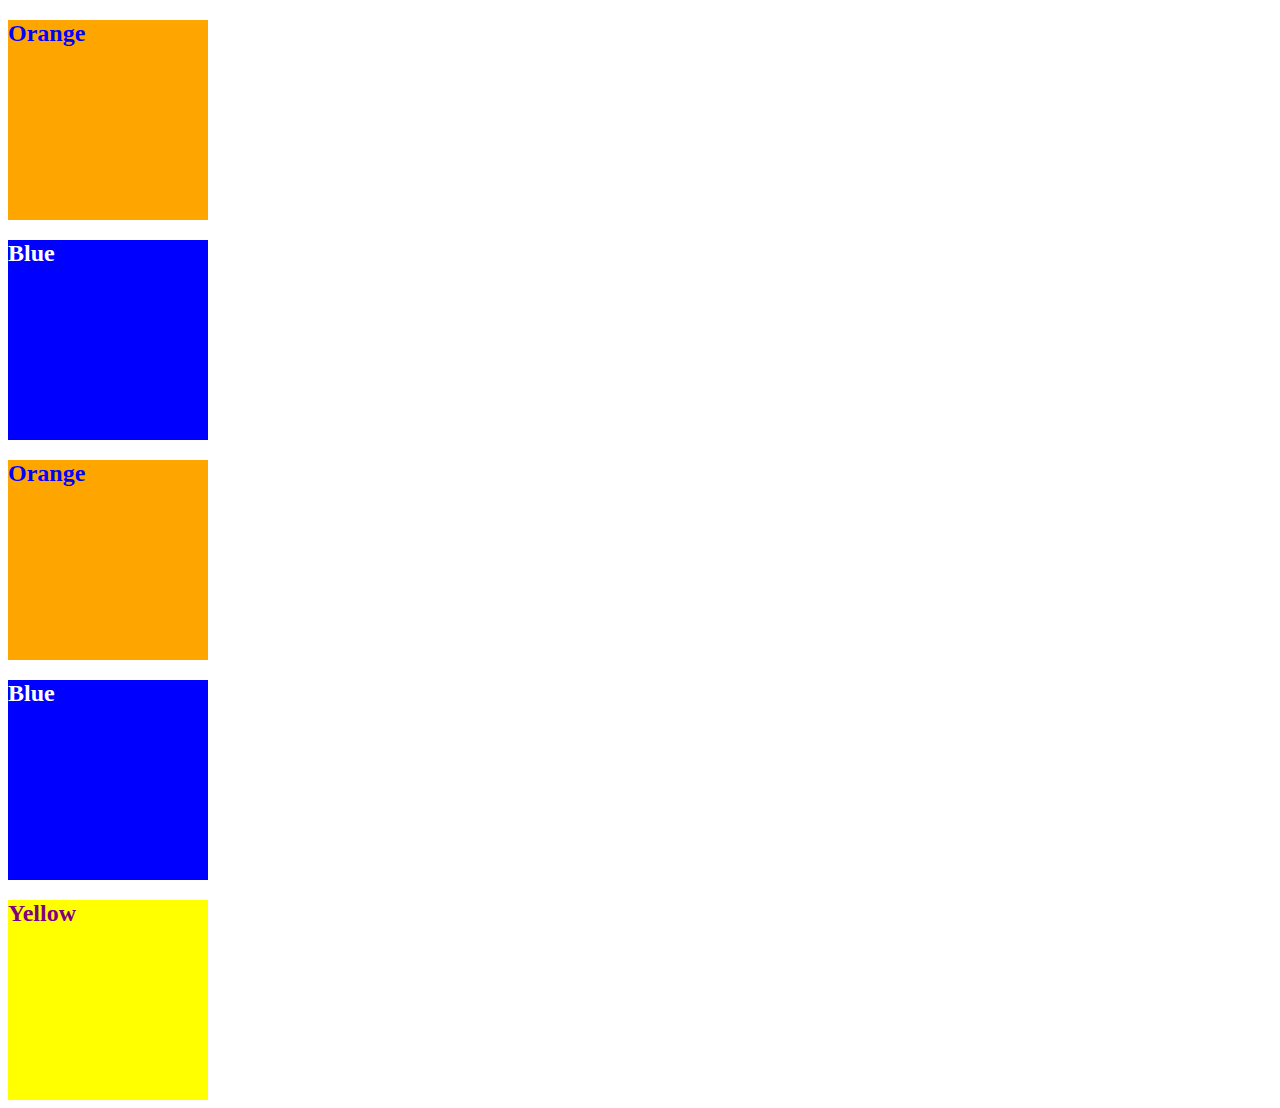
<file: 01-HTML-Git-CSS/Activities/09-Ins_CSS-color/index.html>
<!DOCTYPE html>
<html lang="en-US">
  <head>
    <meta charset="UTF-8">
    <meta name="viewport" content="width=device-width, initial-scale=1.0">
    <!-- The href attribute points to the relative path of the stylesheet-->
    <link rel="stylesheet" href="./assets/css/style.css">
    <title>Color</title>
  </head>

  <body>
    <!--Class attributes added for styling -->
    <section class="box box-orange">
      <h2>Orange</h2>
    </section>

    <section class="box box-blue">
      <h2>Blue</h2>
    </section>

    <section class="box box-orange">
      <h2>Orange</h2>
    </section>
   
    <section class="box box-blue">
      <h2>Blue</h2>
    </section>

    <!--id attribute added for styling-->
    <section class="box" id="box-yellow">
      <h2>Yellow</h2>
    </section>
  </body>

</html>
</file>
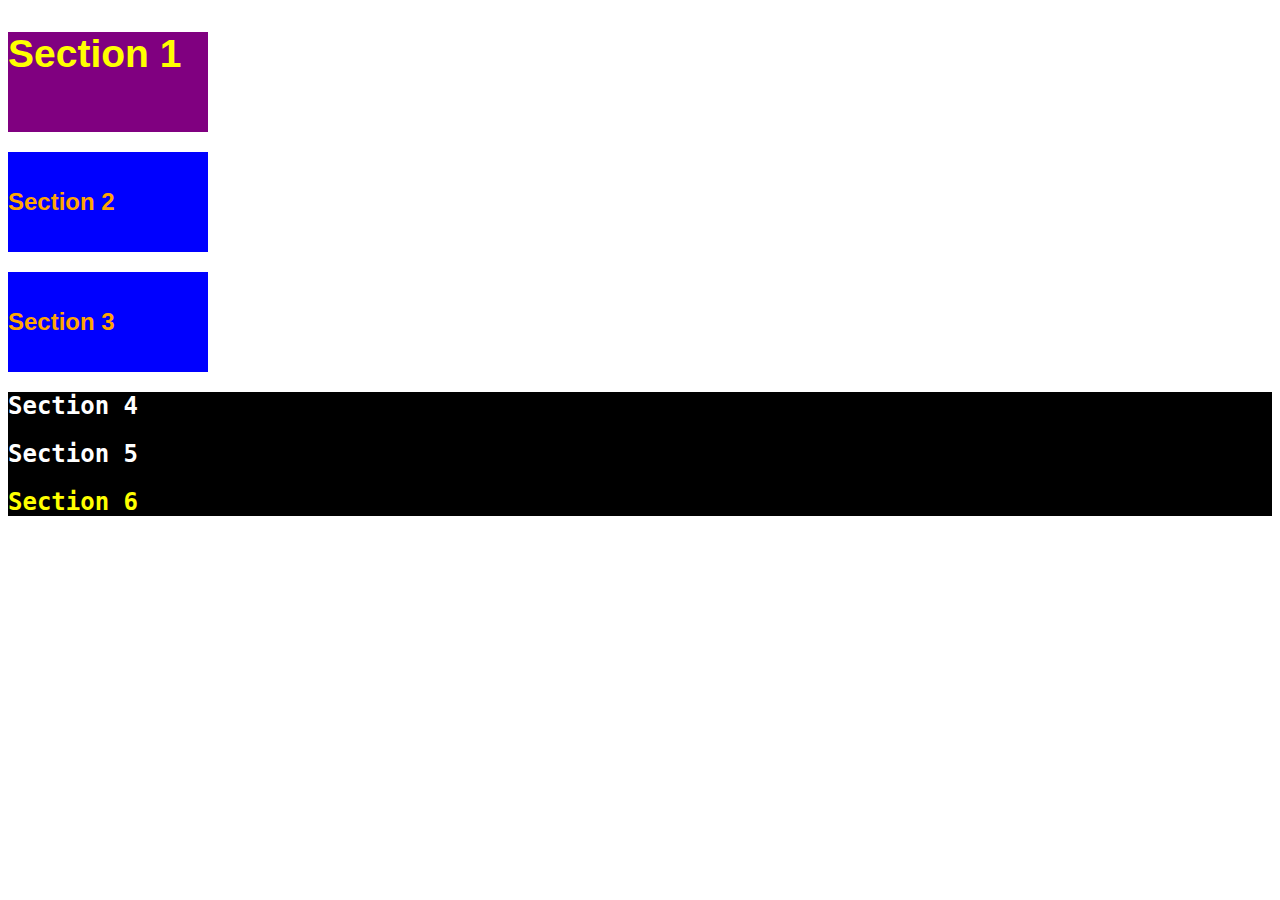
<file: 01-HTML-Git-CSS/Activities/11-Ins_CSS-units-font/index.html>
<!DOCTYPE html>
<html lang="en-us">

  <head>
    <meta charset="UTF-8">
    <title>Student Bio</title>
    <link rel="stylesheet" type="text/css" href="./assets/css/style.css">
  </head>

  <body>
    <section class="box" id="section-1">
      <h2>Section 1</h2>
    </section>

    <section class="box section-blue">
      <h2>Section 2</h2>
    </section>

    <section class="box section-blue">
      <h2>Section 3</h2>
    </section>

    <div class="container">
      <section>
        <h2>Section 4</h2>
      </section>
  
      <section>
        <h2>Section 5</h2>
      </section>
  
      <section id="section-6">
        <h2>Section 6</h2>
      </section>
    </div>
  </body>

</html>
</file>
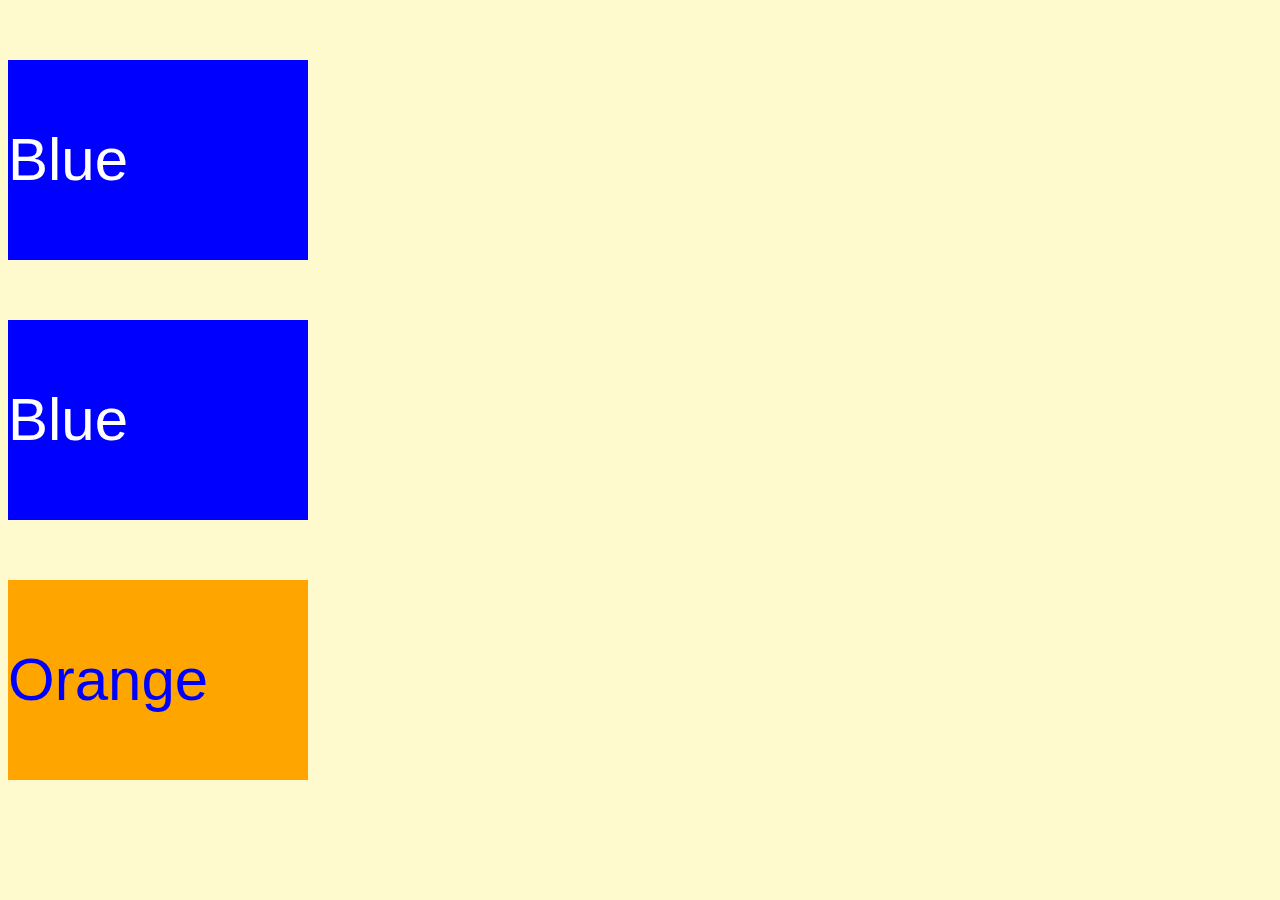
<file: 01-HTML-Git-CSS/Activities/13-Ins_CSS-selectors/index.html>
<!DOCTYPE html>
<html lang="en">
  <head>
    <meta charset="UTF-8">
    <meta name="viewport" content="width=device-width, initial-scale=1.0">
    <link rel="stylesheet" type="text/css" href="./assets/css/style.css">
    <title>Selectors</title>
  </head>

  <body>
    <section class="box-blue">
      <p>Blue</p>
    </section>

    <section class="box-blue">
      <p>Blue</p>
    </section>

    <section id="box-orange">
      <p>Orange</p>
    </section>
  </body>

</html>
</file>
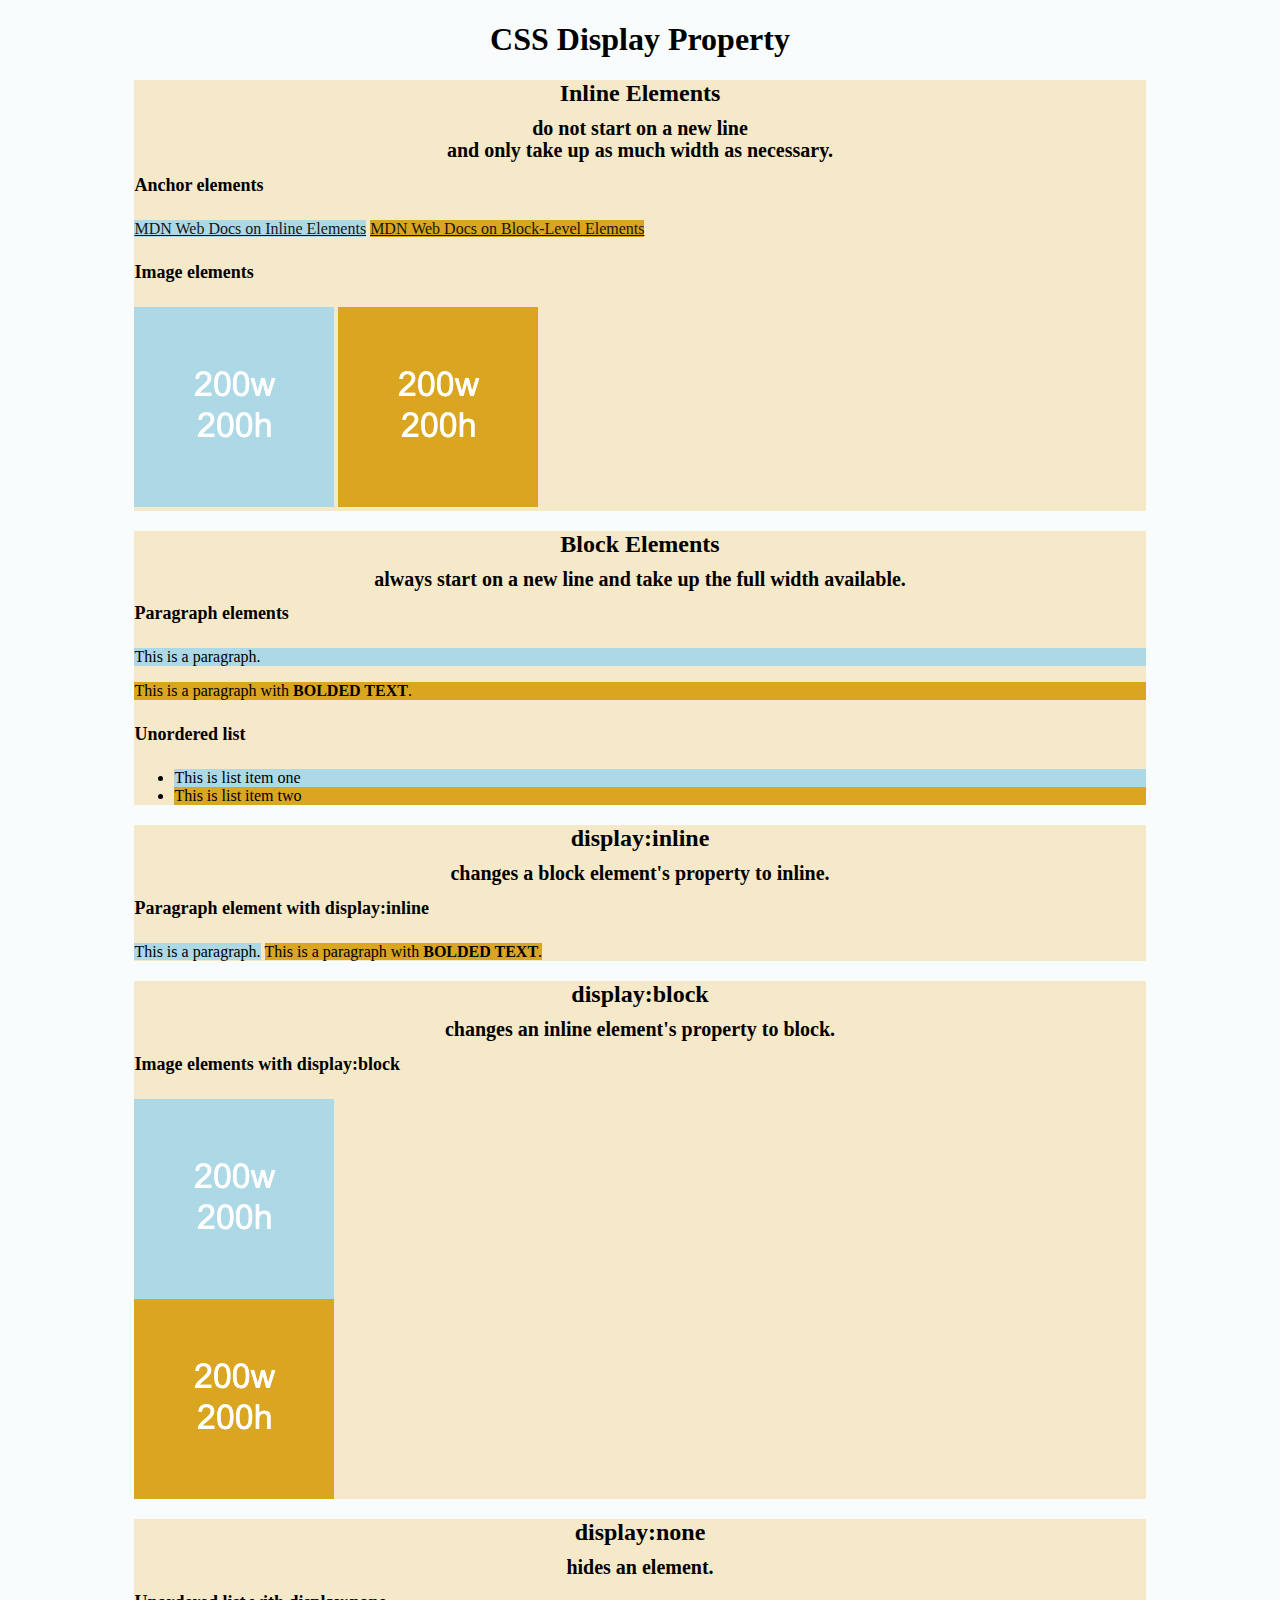
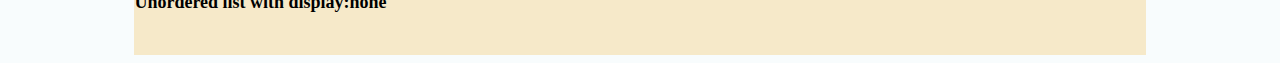
<file: 01-HTML-Git-CSS/Activities/15-Ins_HTML-display/index.html>
<!DOCTYPE html>
<html lang="en-US">

  <head>
    <meta charset="UTF-8">
    <title>HTML Display</title>
    <link rel="stylesheet" href="./assets/css/style.css">
  </head>

  <body>
    <header>
      <!-- Headers -->
      <h1>CSS Display Property</h1>
    </header>

    <section>
      <h2>Inline Elements</h2>
      <h3>do not start on a new line</h3>
      <h3>and only take up as much width as necessary.</h3>
      <!--Anchor elements <a> are inline elements-->
      <h4>Anchor elements</h4>
      <a class="first-element" href="https://developer.mozilla.org/en-US/docs/Web/HTML/Inline_elements">MDN Web Docs on Inline Elements</a>
      <a class="second-element" href="https://developer.mozilla.org/en-US/docs/Web/HTML/Block-level_elements">MDN Web Docs on Block-Level Elements</a>
      <!--Images <img> are inline elements-->
      <h4>Image elements</h4>
      <img class="first-element" src="./assets/images/image-1.png" alt="box with text reading 200w 200h"/>
      <img class="second-element" src="./assets/images/image-2.png" alt="box with text reading 200w 200h"/>
    </section>

    <section>
      <h2>Block Elements</h2>
      <h3>always start on a new line and take up the full width available.</h3>
      <!--Paragraph <p> elements are block elements-->
      <h4>Paragraph elements</h4>
      <p class="first-element">This is a paragraph.</p>
      <p class="second-element">This is a paragraph with <strong>BOLDED TEXT</strong>.</p>
       <!--Unordered lists are block elements-->
      <h4>Unordered list</h4>
      <ul>
        <li class="first-element" >This is list item one</li>
        <li class="second-element" >This is list item two</li>
      </ul>
    </section>

    <section>
      <h2>display:inline</h2>
      <h3>changes a block element's property to inline.</h3>
      <h4>Paragraph element with display:inline</h4>
      <p class="first-element display-inline">This is a paragraph.</p>
      <p class="second-element display-inline">This is a paragraph with <strong>BOLDED TEXT</strong>.</p>
    </section>

    <section>
      <h2>display:block</h2>
      <h3>changes an inline element's property to block.</h3>
      <h4>Image elements with display:block</h4>
      <img class="first-element display-block" src="./assets/images/image-1.png" alt="box with height and width text"/>
      <img class="second-element display-block" src="./assets/images/image-2.png" alt="box with height and width text"/>  
    </section>

    <section>
      <h2>display:none</h2>
      <h3>hides an element.</h3>
      <h4>Unordered list with display:none</h4>
      <ul class="display-none">
        <li>This is list item one</li>
        <li>This is list item two</li>
      </ul>
      <br>
    </section>

  </body>

</html>
</file>
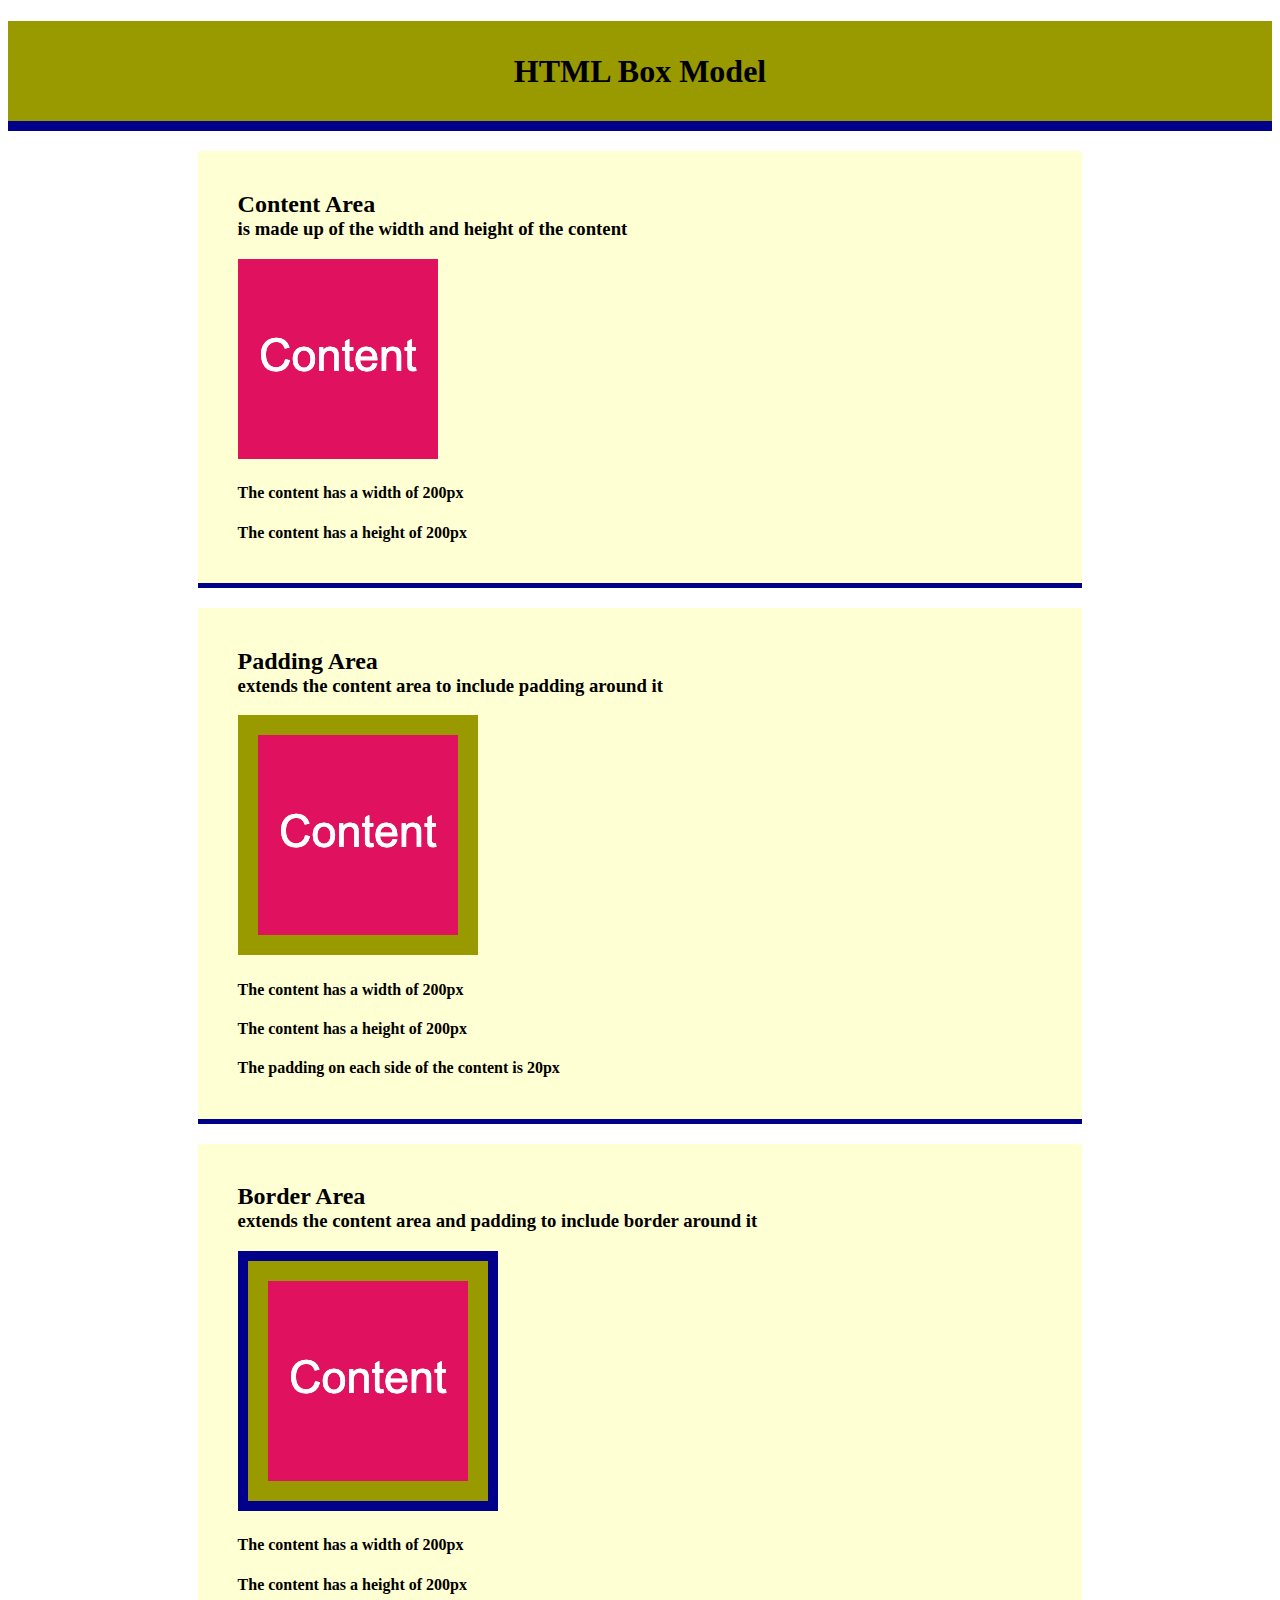
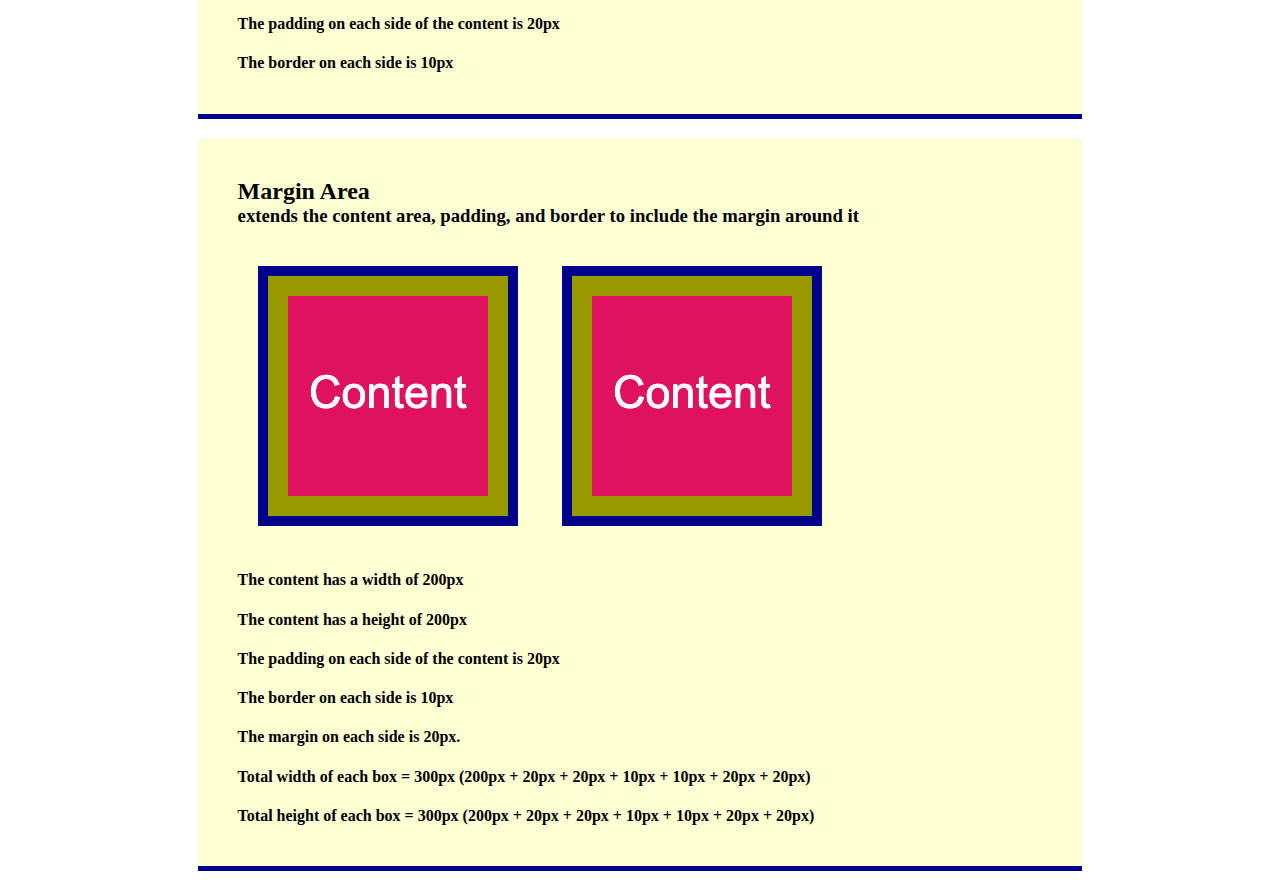
<file: 01-HTML-Git-CSS/Activities/17-Ins_CSS-box-model/index.html>
<!DOCTYPE html>
<html lang="en-US">

  <head>
    <meta charset="UTF-8">
    <title>CSS Box Model</title>
    <link rel="stylesheet" href="./assets/css/style.css">
  </head>

  <body>
    <header>
      <h1>HTML Box Model</h1>
    </header>
    
    <section>
      <div class="example-box">
        <h2>Content Area</h2>
        <h3>is made up of the width and height of the content</h3>
        <img src="./assets/images/image-1.png" alt="box with number 1"/>
        <h4>The content has a width of 200px</h4>
        <h4>The content has a height of 200px</h4>
      </div>
    </section>

    <section>
      <div class="example-box">
        <h2>Padding Area</h2>
        <h3>extends the content area to include padding around it</h3>
        <img class="image-padding" src="./assets/images/image-1.png" alt="box with number 1"/>
        <h4>The content has a width of 200px</h4>
        <h4>The content has a height of 200px</h4>
        <h4>The padding on each side of the content is 20px</h4>
      </div>
    </section>

    <section>
      <div class="example-box">
        <h2>Border Area</h2>
        <h3>extends the content area and padding to include border around it</h3>
        <img class="image-padding image-border" src="./assets/images/image-1.png" alt="box with number 1"/>
        <h4>The content has a width of 200px</h4>
        <h4>The content has a height of 200px</h4>
        <h4>The padding on each side of the content is 20px</h4>
        <h4>The border on each side is 10px</h4>
      </div>
    </section>

    <section>
      <div class="example-box">
        <h2>Margin Area</h2>
        <h3>extends the content area, padding, and border to include the margin around it</h3>
        <img class="image-padding image-border image-margin" src="./assets/images/image-1.png" alt="box with number 1"/>
        <img class="image-padding image-border image-margin" src="./assets/images/image-1.png" alt="box with number 1"/>
        <h4>The content has a width of 200px</h4>
        <h4>The content has a height of 200px</h4>
        <h4>The padding on each side of the content is 20px</h4>
        <h4>The border on each side is 10px</h4>
        <h4>The margin on each side is 20px.</h4>
        <h4>Total width of each box = 300px (200px + 20px + 20px + 10px + 10px + 20px + 20px)</h4>
        <h4>Total height of each box = 300px (200px + 20px + 20px + 10px + 10px + 20px + 20px)</h4>
      </div>
    </section>
      
  </body>

</html>
</file>
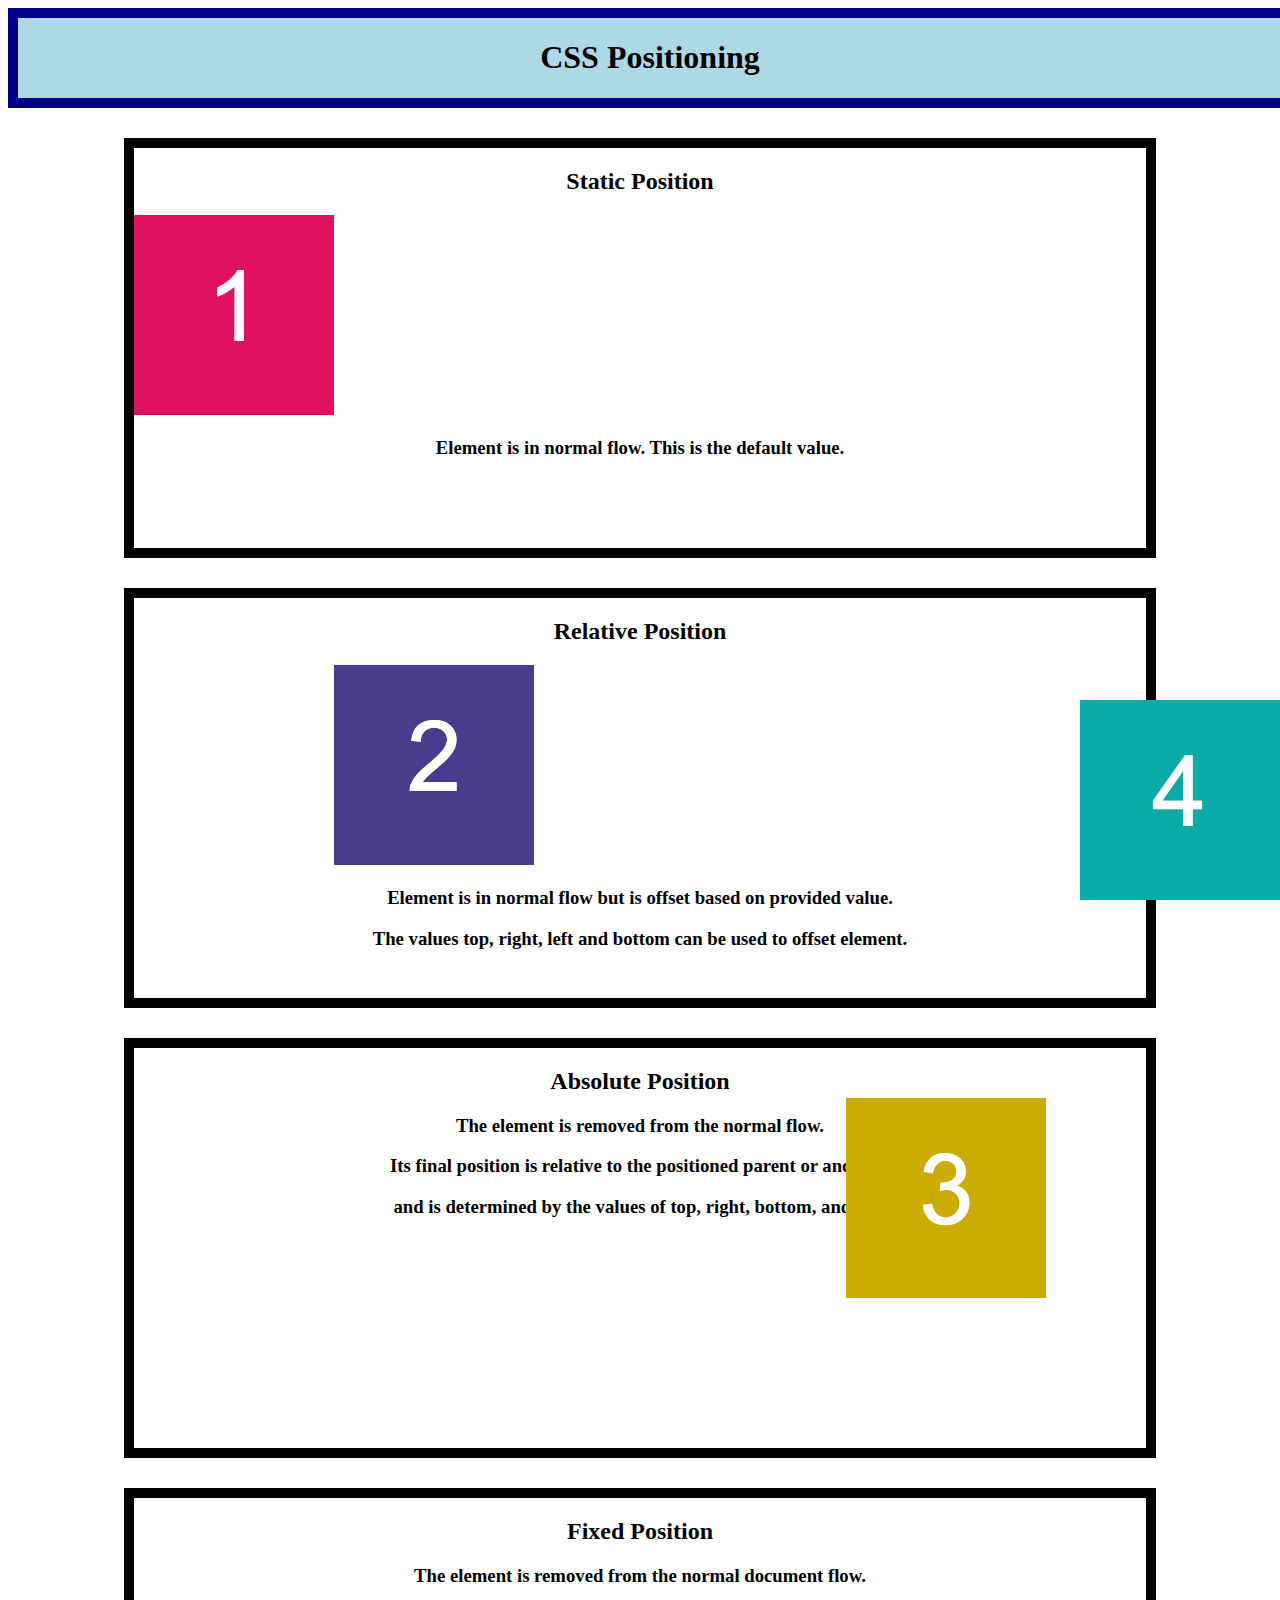
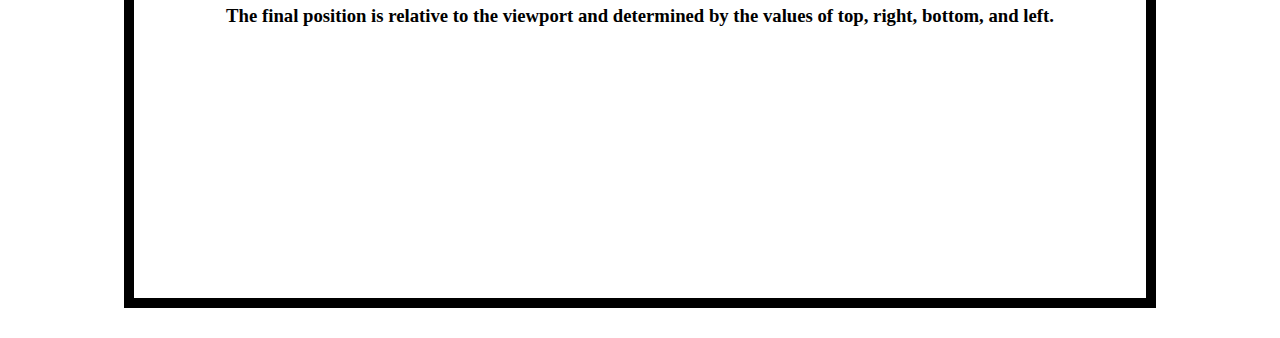
<file: 01-HTML-Git-CSS/Activities/19-Ins_CSS-positioning/index.html>
<!DOCTYPE html>
<html lang="en-US">
  <head>
    <meta charset="UTF-8">
    <meta name="viewport" content="width=device-width, initial-scale=1.0">
    <link rel="stylesheet" href="./assets/css/style.css">
    <title>CSS Positioning</title>
  </head>

  <body>
    <header>
      <h1>CSS Positioning</h1>
    </header>

    <section>
      <h2>Static Position</h2>
      <img src="./assets/images/image-1.png" alt="box with number 1"/>
      <h3>Element is in normal flow. This is the default value.</h3>
    </section>

    <section>
      <h2>Relative Position</h2>
      <img id="relative-box" src="./assets/images/image-2.png" alt="box with number 2"/>
      <h3>Element is in normal flow but is offset based on provided value.</h3>
      <h3>The values top, right, left and bottom can be used to offset element.</h3>
    </section>

    <section id="absolute-section">
      <h2>Absolute Position</h2>
      <img id="absolute-box" src="./assets/images/image-3.png" alt="box with number 3"/>
      <h3>The element is removed from the normal flow.</h3>
      <h3>Its final position is relative to the positioned parent or ancestor</h3>
      <h3>and is determined by the values of top, right, bottom, and left.</h3>
    </section>

    <section>
      <h2>Fixed Position</h2>
      <img id="fixed-box" src="./assets/images/image-4.png" alt="box with number 4">
      <h3>The element is removed from the normal document flow.</h3>
      <h3>The final position is relative to the viewport and determined by the values of top, right, bottom, and left. </h3>
    </section>
  </body>

</html>
</file>
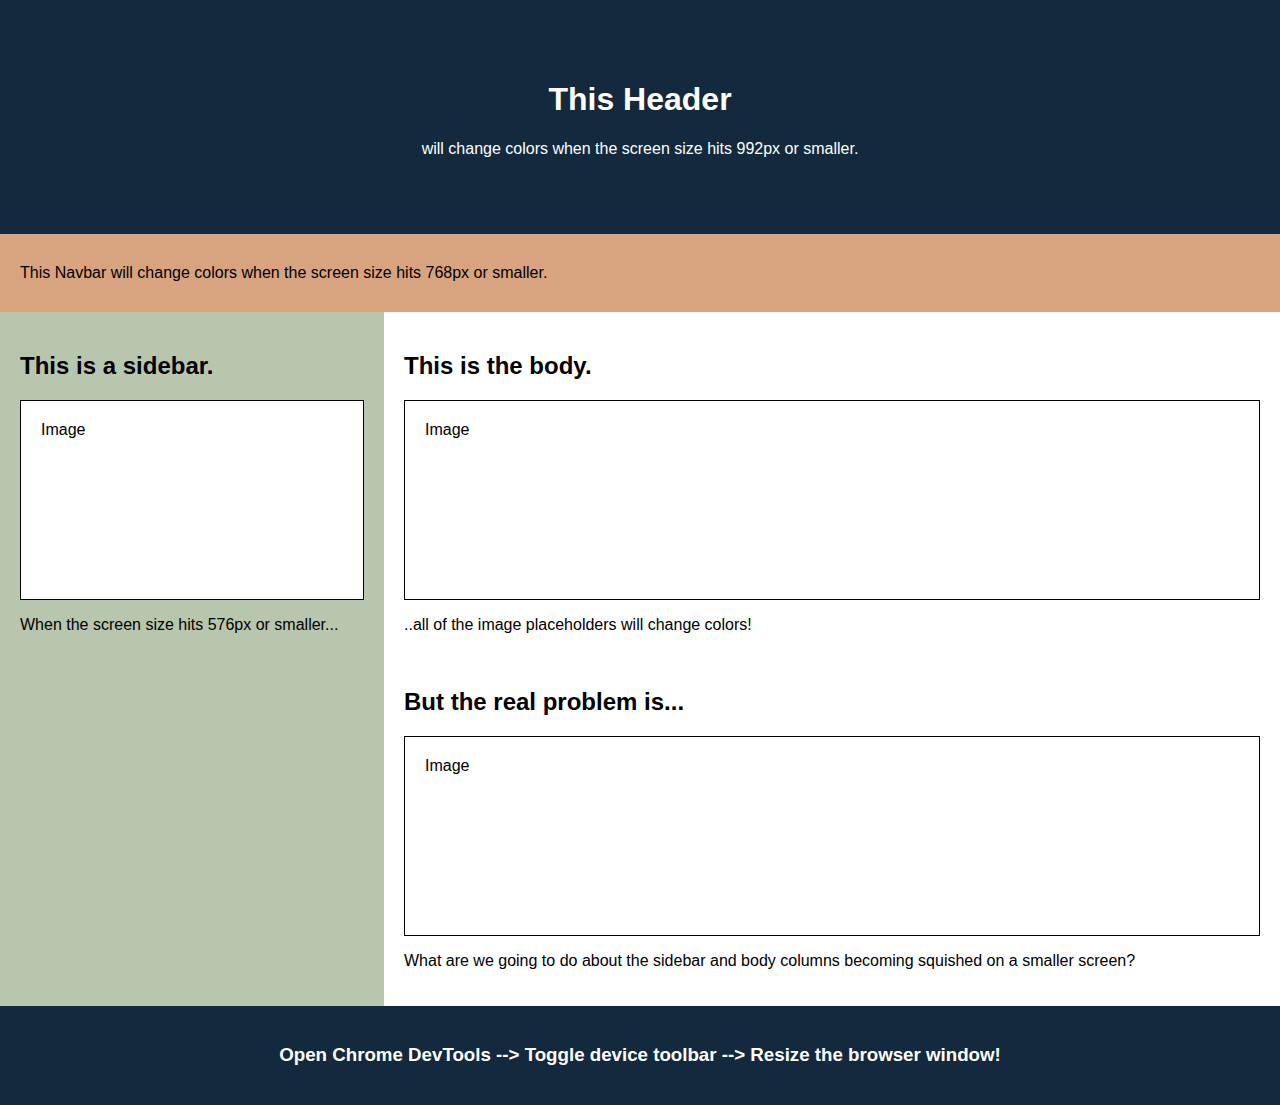
<file: 02-Advanced-CSS/Activities/01-Ins_Media-Query-Screen/index.html>
<!DOCTYPE html>
<html>
  <head>
    <title>Media Query for Screen</title>
    <meta charset="UTF-8" />
    <meta name="viewport" content="width=device-width, initial-scale=1" />
    <link rel="stylesheet" type="text/css" href="./assets/css/style.css" />
  </head>
  <body>
    <!-- Header -->
    <header>
      <h1>This Header</h1>
      <p>will change colors when the screen size hits 992px or smaller.</p>
    </header>

    <!-- Navbar -->
    <nav>
      <p>
        This Navbar will change colors when the screen size hits 768px or
        smaller.
      </p>
    </nav>

    <!-- Body -->
    <main>
      <aside>
        <h2>This is a sidebar.</h2>
        <div class="sample-img">Image</div>
        <p>When the screen size hits 576px or smaller...</p>
      </aside>

      <section>
        <h2>This is the body.</h2>
        <div class="sample-img">Image</div>
        <p>..all of the image placeholders will change colors!</p>
        <br />
        <h2>But the real problem is...</h2>
        <div class="sample-img">Image</div>
        <p>
          What are we going to do about the sidebar and body columns becoming
          squished on a smaller screen?
        </p>
      </section>
    </main>

    <!-- Footer -->
    <footer>
      <h3>
        Open Chrome DevTools --> Toggle device toolbar --> Resize the browser
        window!
      </h3>
    </footer>
  </body>
</html>
</file>
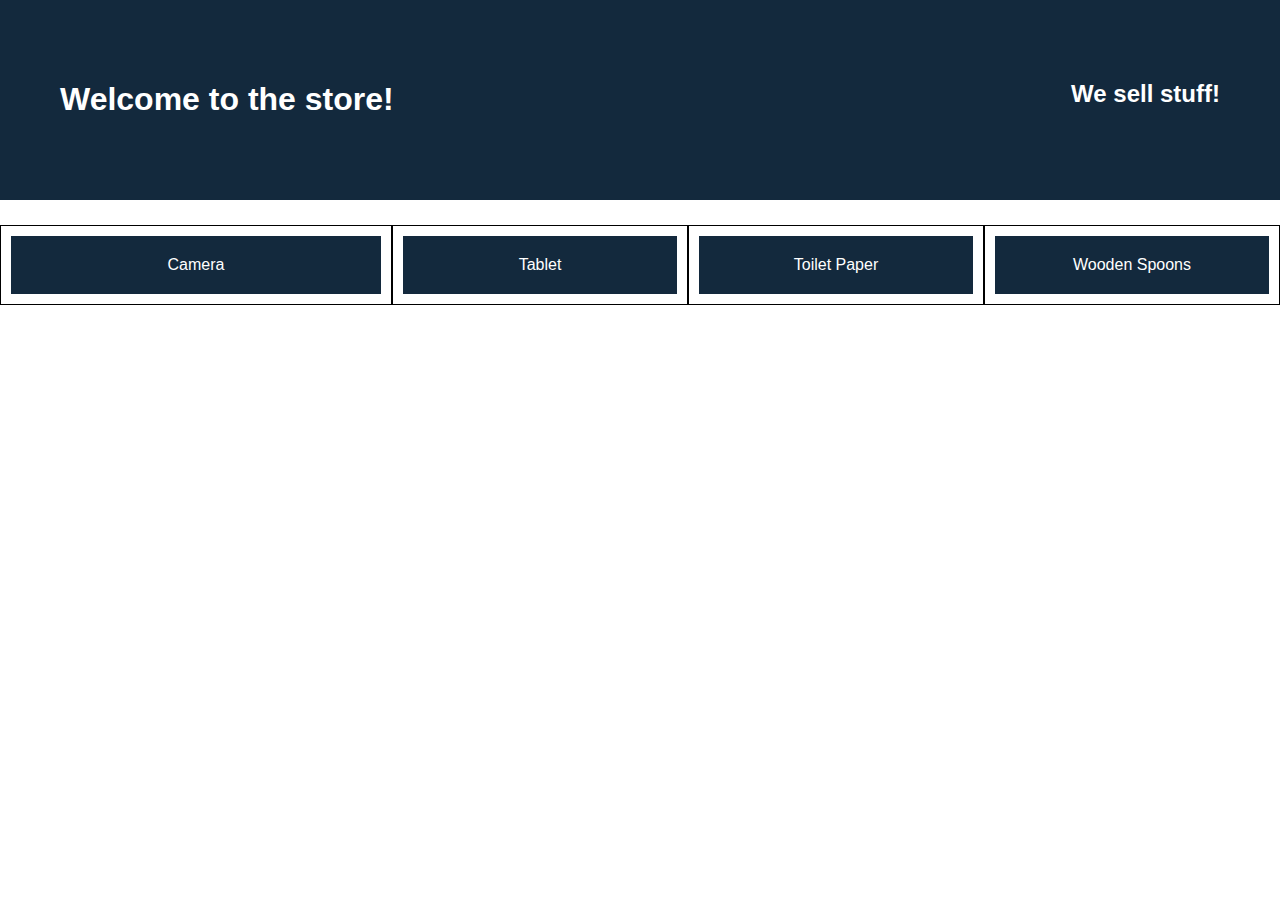
<file: 02-Advanced-CSS/Activities/03-Ins_Flexbox-Layout/index.html>
<!DOCTYPE html>
<html lang="en">

  <head>
    <title>Flexbox</title>
    <meta charset="UTF-8" />
    <meta name="viewport" content="width=device-width, initial-scale=1" />
    <link rel="stylesheet" type="text/css" href="./assets/css/style.css" />
  </head>

  <body>
    <header class="main-header">
      <h1>Welcome to the store!</h1>
      <h2>We sell stuff!</h2>
    </header>

    <main>
      <section class="card camera">
        <header>Camera</header>
      </section>
      <section class="card">
        <header>Tablet</header>
      </section>
      <section class="card">
        <header>Toilet Paper</header>
      </section>
      <section class="card">
        <header>Wooden Spoons</header>
      </section>
    </main>
  </body>

</html>
</file>
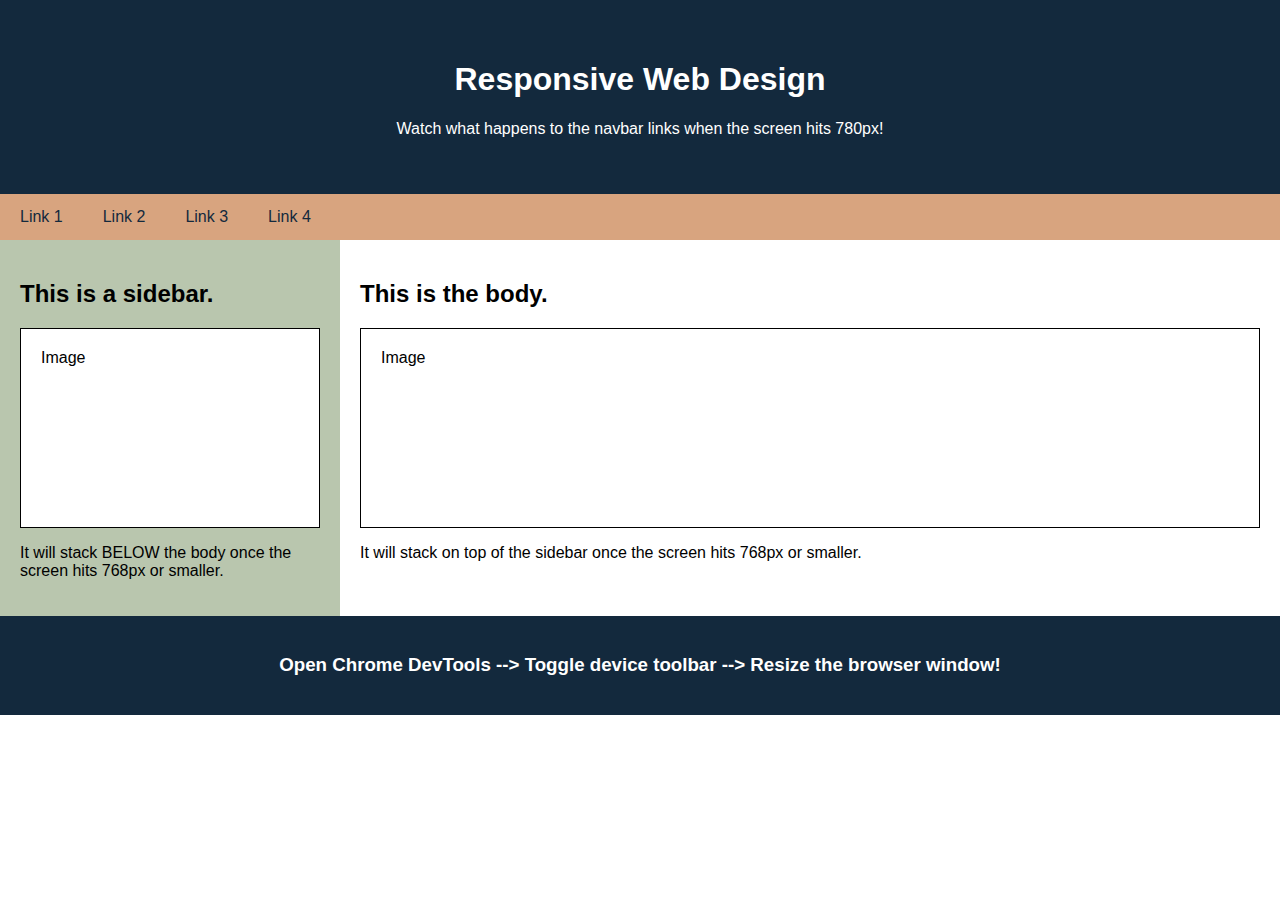
<file: 02-Advanced-CSS/Activities/05-Ins_Responsive-Design/index.html>
<!DOCTYPE html>
<html>
  <head>
    <title>Responsive Web Design</title>
    <meta charset="UTF-8" />
    <meta name="viewport" content="width=device-width, initial-scale=1" />
    <link rel="stylesheet" type="text/css" href="./assets/css/style.css" />
  </head>
  <body>
    <header>
      <h1>Responsive Web Design</h1>
      <p>Watch what happens to the navbar links when the screen hits 780px!</p>
    </header>

    <nav>
      <a href="#">Link 1</a>
      <a href="#">Link 2</a>
      <a href="#">Link 3</a>
      <a href="#">Link 4</a>
    </nav>

    <main>
      <aside>
        <h2>This is a sidebar.</h2>
        <div class="sample-img">Image</div>
        <p>
          It will stack BELOW the body once the screen hits 768px or smaller.
        </p>
      </aside>

      <section>
        <h2>This is the body.</h2>
        <div class="sample-img">Image</div>
        <p>
          It will stack on top of the sidebar once the screen hits 768px or
          smaller.
        </p>
      </section>
    </main>

    <footer>
      <h3>
        Open Chrome DevTools --> Toggle device toolbar --> Resize the browser
        window!
      </h3>
    </footer>
  </body>
</html>
</file>
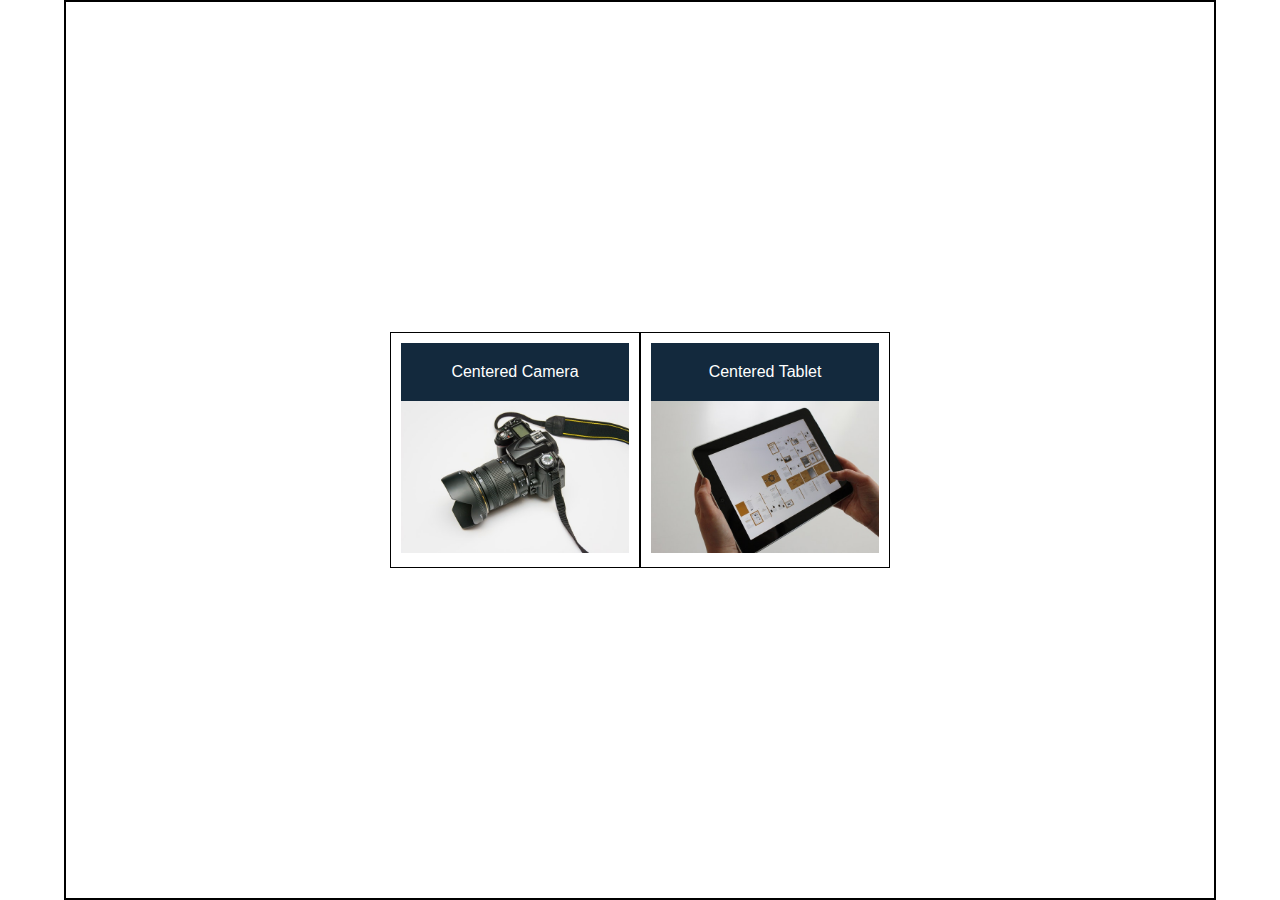
<file: 02-Advanced-CSS/Activities/07-Ins_Flexbox-Placement/index.html>
<!DOCTYPE html>
<html lang="en">

  <head>
    <title>Flexbox Alignment</title>
    <meta charset="UTF-8" />
    <meta name="viewport" content="width=device-width, initial-scale=1" />
    <link rel="stylesheet" type="text/css" href="./assets/css/style.css" />
  </head>

  <body>
    <div class="products">
      <section class="card">
        <header>Centered Camera</header>
        <img src="./assets/images/camera.jpg" alt="camera" />
      </section>
      <section class="card">
        <header>Centered Tablet</header>
        <img src="./assets/images/tablet.jpg" alt="tablet" />
      </section>
    </div>
  </body>

</html>
</file>
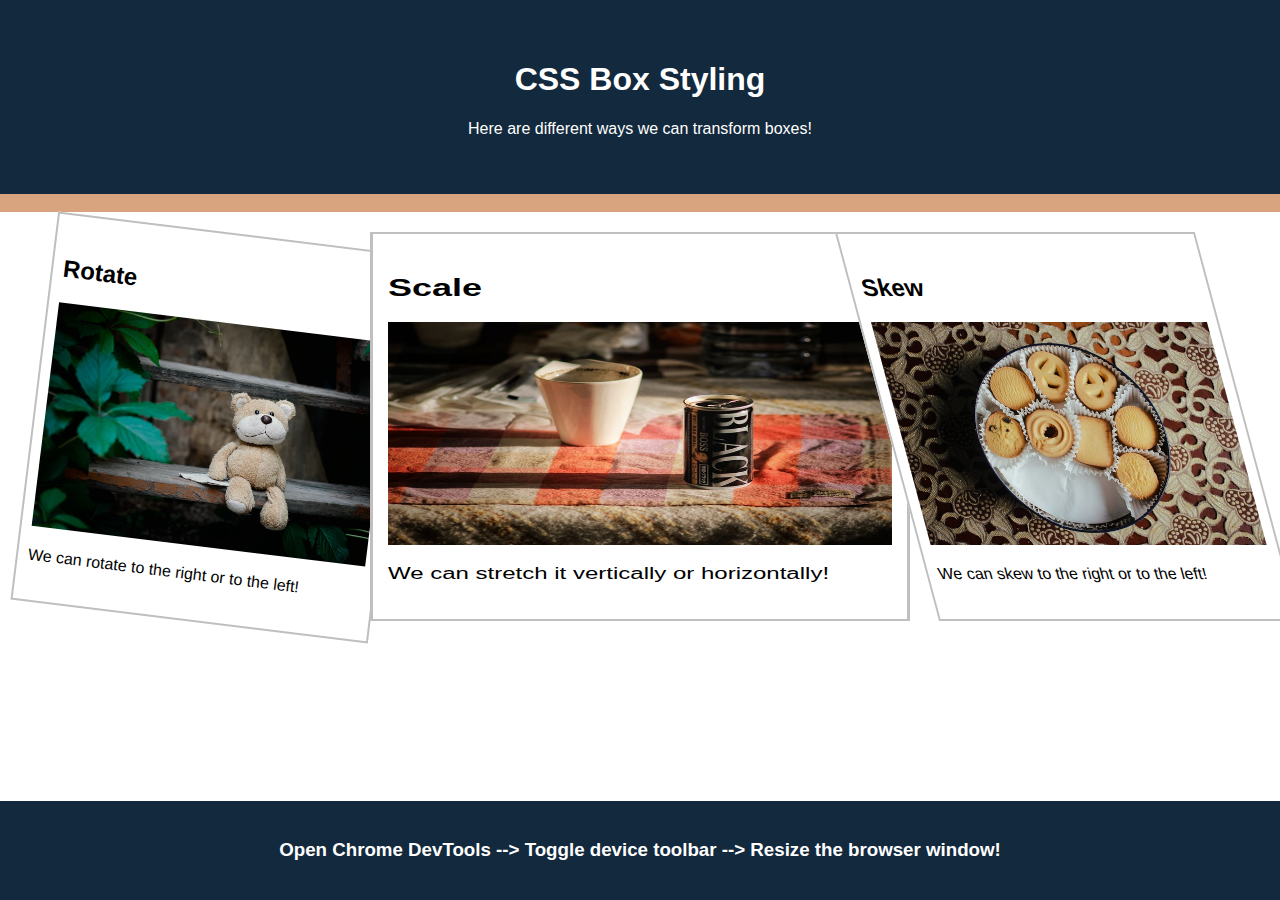
<file: 02-Advanced-CSS/Activities/09-Ins_Box-Styling/index.html>
<!DOCTYPE html>
<html>
  <head>
    <title>CSS Box Styling</title>
    <meta charset="UTF-8" />
    <meta name="viewport" content="width=device-width, initial-scale=1" />
    <link rel="stylesheet" type="text/css" href="./assets/css/style.css" />
  </head>
  <body>
    <header>
      <h1>CSS Box Styling</h1>
      <p>Here are different ways we can transform boxes!</p>
    </header>

    <nav><br /></nav>

    <main>
      <section>
        <div class="photo rotate">
          <h2>Rotate</h2>
          <img
            src="assets/images/teddy-bear.jpg"
            alt="teddy bear rotated to the right"
          />
          <p>
            We can rotate to the right or to the left!
          </p>
        </div>
      </section>

      <section>
        <div class="photo scale">
          <h2>Scale</h2>
          <img
            src="assets/images/canned-coffee.jpg"
            alt="canned coffee stretched horizontally"
          />
          <p>
            We can stretch it vertically or horizontally!
          </p>
        </div>
      </section>

      <section>
        <div class="photo skew">
          <h2>Skew</h2>
          <img
            src="assets/images/cookie-tin.jpg"
            alt="cookie tin skewed to the left"
          />
          <p>
            We can skew to the right or to the left!
          </p>
        </div>
      </section>
    </main>

    <footer>
      <h3>
        Open Chrome DevTools --> Toggle device toolbar --> Resize the browser
        window!
      </h3>
    </footer>
  </body>
</html>
</file>
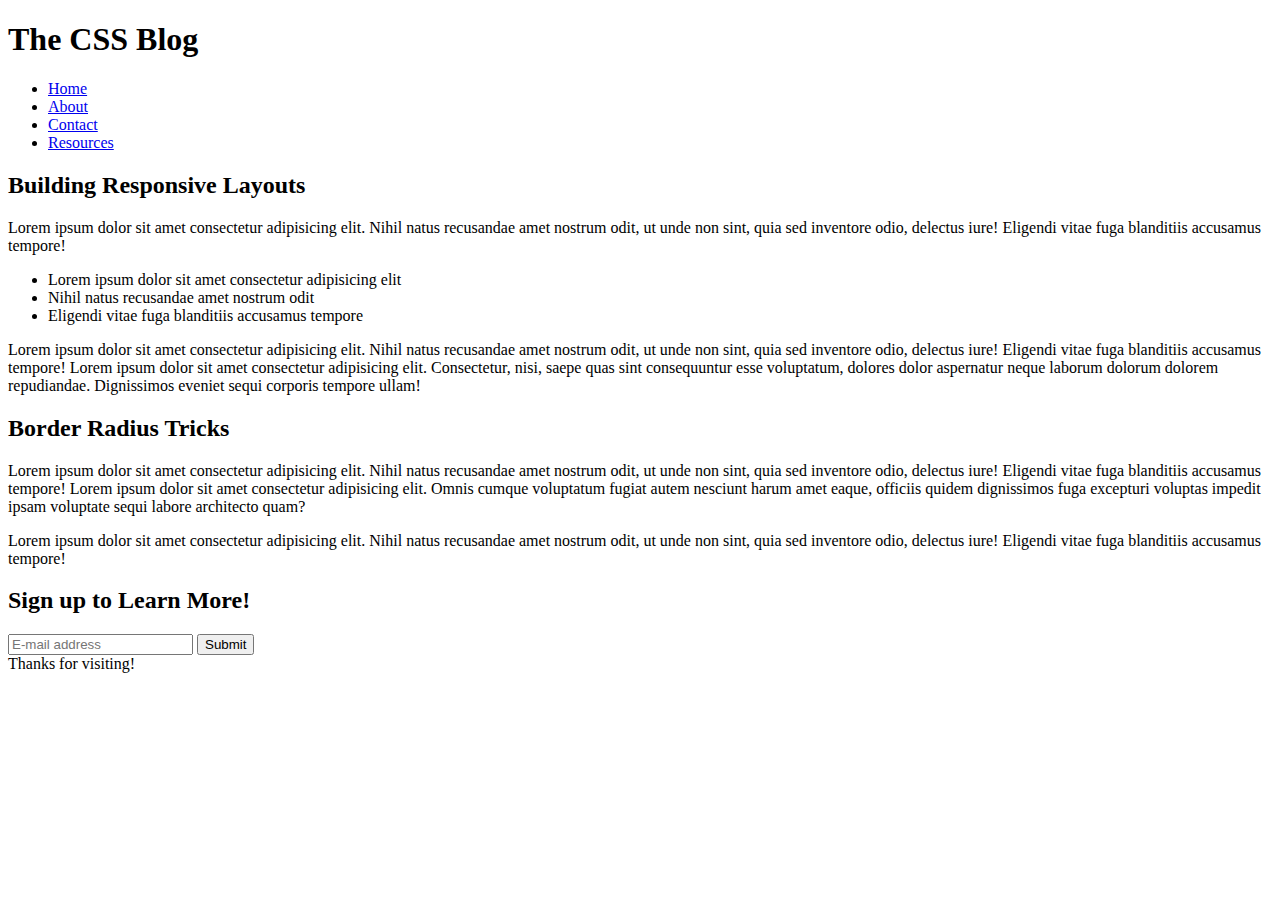
<file: 02-Advanced-CSS/Activities/11-Ins_CSS-Resets/index.html>
<!DOCTYPE html>
<html lang="en">

<head>
  <meta charset="UTF-8" />
  <meta name="viewport" content="width=device-width, initial-scale=1.0" />
  <title>CSS Resets</title>
  <!-- <link rel="stylesheet" href="./assets/css/reset.css" /> -->
</head>

<body>
  <header>
    <h1>The CSS Blog</h1>
    <nav>
      <ul>
        <li><a href="#">Home</a></li>
        <li><a href="#">About</a></li>
        <li><a href="#">Contact</a></li>
        <li><a href="#">Resources</a></li>
      </ul>
    </nav>
  </header>

  <main>
    <section>
      <article>
        <h2>Building Responsive Layouts</h2>
        <div>
          <p>Lorem ipsum dolor sit amet consectetur adipisicing elit. Nihil natus recusandae amet nostrum odit, ut unde non sint, quia sed inventore odio, delectus iure! Eligendi vitae fuga blanditiis accusamus tempore!</p>
          <ul>
            <li>Lorem ipsum dolor sit amet consectetur adipisicing elit</li>
            <li>Nihil natus recusandae amet nostrum odit</li>
            <li>Eligendi vitae fuga blanditiis accusamus tempore</li>
          </ul>
          <p>Lorem ipsum dolor sit amet consectetur adipisicing elit. Nihil natus recusandae amet nostrum odit, ut unde non sint, quia sed inventore odio, delectus iure! Eligendi vitae fuga blanditiis accusamus tempore! Lorem ipsum dolor sit amet consectetur adipisicing elit. Consectetur, nisi, saepe quas sint consequuntur esse voluptatum, dolores dolor aspernatur neque laborum dolorum dolorem repudiandae. Dignissimos eveniet sequi corporis tempore ullam!</p>
        </div>
      </article>
      <article>
        <h2>Border Radius Tricks</h2>
        <div>
          <p>Lorem ipsum dolor sit amet consectetur adipisicing elit. Nihil natus recusandae amet nostrum odit, ut unde non sint, quia sed inventore odio, delectus iure! Eligendi vitae fuga blanditiis accusamus tempore! Lorem ipsum dolor sit amet consectetur adipisicing elit. Omnis cumque voluptatum fugiat autem nesciunt harum amet eaque, officiis quidem dignissimos fuga excepturi voluptas impedit ipsam voluptate sequi labore architecto quam?</p>
          <p>Lorem ipsum dolor sit amet consectetur adipisicing elit. Nihil natus recusandae amet nostrum odit, ut unde non sint, quia sed inventore odio, delectus iure! Eligendi vitae fuga blanditiis accusamus tempore!</p>
        </div>
      </article>
    </section>
    <aside>
      <h2>Sign up to Learn More!</h2>
      <form>
        <input type="text" placeholder="E-mail address" />
        <button>Submit</button>
      </form>
    </aside>
  </main>

  <footer>
    <span>Thanks for visiting!</span>
  </footer>
</body>

</html>
</file>
<file: 01-HTML-Git-CSS/Activities/09-Ins_CSS-color/assets/css/style.css>
.box {
  /*Sets the height and width of the section */
  width: 200px;
  height: 200px
}

.box-blue {
  /* Sets font color */
  color: white;
  /* Sets background color */
  background-color: #0000ff;
}

.box-orange {
  /* Uses hex codes to define color */
  color: #0000ff;
  background-color: #ffa500;
}

#box-yellow {
  /* Uses predefined colors to define color */
  color: purple;
  background-color: yellow;
};
</file>
<file: 01-HTML-Git-CSS/Activities/11-Ins_CSS-units-font/assets/css/style.css>
.box {
  width: 200px;
  height: 100px;
  /* Font-family property specifies a list of fonts to be used in order of priority */
  font-family: "Comic Sans MS", cursive, sans-serif;
}

.section-blue {
  /* Line-height property sets the distance between lines of text */
  line-height: 100px;
  color: #ffa500;
  background-color: #0000FF;
}
  
.container {
  font-family: "Lucida Console", Monaco, monospace;
  color: white;
  background-color: black;
}

#section-1 {
  /* Font-size property sets the size of a font */
  font-size: 26px;
  color: #ffff00;
  background-color: #800080;
}

#section-6 {
  color: #ffff00;
}
</file>
<file: 01-HTML-Git-CSS/Activities/13-Ins_CSS-selectors/assets/css/style.css>
/* Universal Selector */
* {
  font-family: "Lucida Sans Unicode", "Lucida Grande", sans-serif;
}

/* Element Selectors select all of that element type */
body {
  background-color: lemonchiffon;
}

section {
  height: 200px;
  width: 300px;
}

p {
  font-size: 60px;
  line-height: 200px;
}

/* Class Selectors select all elements with that class */
.box-blue {
  color: white;
  background-color: blue;
}

/* Id Selectors are unique a unique id to identify an element */
#box-orange {
  color: blue;
  background-color: orange;
}
</file>
<file: 01-HTML-Git-CSS/Activities/15-Ins_HTML-display/assets/css/style.css>
body {
  background-color: #f8fcfd;
}

h1,
h2,
h3 {
  text-align: center;
}

h3 {
  font-size: 20px;
  line-height: 2px;
}

h4 {
  font-size: 18px;
}

a {
  font-size: 16px;
  color: #181510;
}

section {
  margin: 0 auto;
  width: 80%;
  background-color: #f6e9c9;
}

.first-element {
  background-color: lightblue;
}

.second-element {
  background-color: goldenrod;
}

/* Sets display of all elements with class selector to block */
.display-block {
  display: block;
}

/* Sets display of all elements with class selector to inline */
.display-inline {
  display: inline;
}

/* Sets display of all elements with class selector to inline */
.display-none {
  display: none;
}
</file>
<file: 01-HTML-Git-CSS/Activities/17-Ins_CSS-box-model/assets/css/style.css>
header {
  height: 100px;
  width: 100%;
  /* Sets border to bottom only */
  border-bottom: 10px solid darkblue;
  background-color: #999900;
}

section {
  width: 70%;
  /* Sets top and bottom margin to 20px. Auto will center element */
  margin: 20px auto;
  border-bottom: 5px solid darkblue;
  background-color: #ffffd4;
}

h1 {
  text-align: center;
  line-height: 100px;
}

h2 {
  /* Sets bottom margin to 0 */
  margin-bottom: 0;
}

h3 {
  /* Sets top margin to 0 */
  margin-top: 0;
}

.example-box {
  /* Shortcut method sets top and bottom padding to 20px and left and right to 40px */
  padding: 20px 40px;
}

.image-padding {
  /* Sets padding on all sides to 20px */
  padding: 20px;
  background-color: #999900;
}

.image-border {
  /* Sets border on all sides */
  border: 10px solid darkblue;
}

.image-margin {
  /* Sets all sides to 20px */
  margin: 20px;
}
</file>
<file: 01-HTML-Git-CSS/Activities/19-Ins_CSS-positioning/assets/css/style.css>
h1,
h2,
h3 {
  text-align: center;
}

header {
  width: 100%;
  border: 10px solid darkblue;
  background-color: lightblue;
}

section {
  height: 400px;
  width: 80%;
  margin: 30px auto;
  border: 10px solid black;
}

/* Relative positioning */
#relative-box {
  position: relative;
  left: 200px;
}

/* Absolute positioning */
#absolute-section {
  position: relative;
}

#absolute-box {
  position: absolute;
  top: 50px;
  right: 100px;
}

/* Fixed positioning */
#fixed-box {
  position: fixed;
  bottom: 0;
  right: 0;
}
</file>
<file: 02-Advanced-CSS/Activities/01-Ins_Media-Query-Screen/assets/css/style.css>
* {
  box-sizing: border-box;
}

body {
  font-family: Arial;
  margin: 0;
}

header {
  padding: 60px;
  text-align: center;
  background: #13293d;
  color: #fff;
}

nav {
  display: flex;
  background-color: #d8a47f;
}

nav p {
  padding: 14px 20px;
  text-decoration: none;
}

main {
  display: flex;
}

aside {
  flex: 30%;
  background-color: #b9c6ae;
  padding: 20px;
  flex-wrap: wrap;
}

section {
  flex: 70%;
  background-color: #fff;
  padding: 20px;
}

footer {
  padding: 20px;
  text-align: center;
  background: #13293d;
  color: #fff;
}

/* Image Placeholders */
.sample-img {
  background-color: #fff;
  width: 100%;
  padding: 20px;
  height: 200px;
  border: 1px solid black;
}

/* When using `max-width` as the breakpoint, you must go from widest to narrowest to avoid conflict */

/* Tablets - header changes color */
@media screen and (max-width: 992px) {
  header {
    background: #772014;
  }
}

/* Large smartphones - navbar changes color */
@media screen and (max-width: 768px) {
  nav {
    background-color: #bb8588;
  }
}

/* Small smartphones - image placeholders change color */
@media screen and (max-width: 576px) {
  .sample-img {
    background-color: #8ac4ff;
  }
}
</file>
<file: 02-Advanced-CSS/Activities/03-Ins_Flexbox-Layout/assets/css/style.css>
* {
  box-sizing: border-box;
}

body {
  font-family: Arial;
  margin: 0;
}

main {
  /* Turns this element into a flexbox */
  display: flex;
  /* Forces elements to the next line if they don't fit */
  flex-wrap: wrap;
  margin-top: 2%;
}

.main-header {
  display: flex;
  /* Defines how to distribute the empty space between child elements */
  justify-content: space-between;
  padding: 60px;
  background: #13293d;
  color: #fff;
}

.card {
  /* A flex-basis of 200px sets the starting width */
  /* A flex-grow value of 1 allows the elements to evenly grow to fill the remaining space */
  flex: 1 0 200px;
  padding: 10px;
  text-align: center;
  border-style: solid;
  border-width: 1px;
}

.card header {
  padding: 20px;
  background: #13293d;
  color: #fff;
}

.card.camera {
  /* With a flex-grow value of 2, this element grows twice as wide as others */
  /* The second value, flex-shrink, defines how the element will shrink if it can't fit */
  flex: 2 1 200px;
}
</file>
<file: 02-Advanced-CSS/Activities/05-Ins_Responsive-Design/assets/css/style.css>
* {
  box-sizing: border-box;
}

body {
  font-family: Arial;
  margin: 0;
}

header {
  padding: 40px;
  text-align: center;
  background: #13293d;
  color: #fff;
}

nav {
  display: flex;
  background-color: #d8a47f;
}

nav a {
  color: #13293d;
  padding: 14px 20px;
  text-decoration: none;
  text-align: center;
}

main {
  display: flex;
  flex-wrap: wrap;
}

aside {
  flex: 1;
  background-color: #b9c6ae;
  padding: 20px;
}

section {
  flex: 3;
  background-color: #fff;
  padding: 20px;
}

.sample-img {
  background-color: #fff;
  width: 100%;
  padding: 20px;
  height: 200px;
  border: 1px solid black;
}

footer {
  padding: 20px;
  text-align: center;
  background: #13293d;
  color: #fff;
}

@media screen and (max-width: 768px) {
  /* Use flex-direction to stack the navbar, sidebar, and body */
  main,
  nav {
    flex-direction: column;
  }
  /* Make the sidebar stack below the body */
  aside {
    order: 2;
  }
  /* Change the header background */
  header {
    background: #772014;
  }
  /* Change the navbar and footer background */
  nav,
  footer {
    background-color: #bb8588;
  }
}
</file>
<file: 02-Advanced-CSS/Activities/07-Ins_Flexbox-Placement/assets/css/style.css>
* {
  box-sizing: border-box;
}

body {
  font-family: Arial;
  margin: 0;
}

.products {
  display: flex;
  flex-direction: row;
  /* Centers along the main axis determined by flex-direction */
  justify-content: center;
  /* Centers along the opposite axis */
  align-items: center;
  width: 90%;
  /* Uses the height of the viewport */
  height: 100vh;
  margin: 0 auto;
  border-style: solid;
  border-width: 2px;
}

.card {
  padding: 10px;
  width: 250px;
  text-align: center;
  border-style: solid;
  border-width: 1px;
}

.card header {
  padding: 20px;
  background: #13293d;
  color: #fff;
}

.card img {
  width: 100%;
}
</file>
<file: 02-Advanced-CSS/Activities/09-Ins_Box-Styling/assets/css/style.css>
* {
  box-sizing: border-box;
}

body {
  font-family: Arial;
  margin: 0;
  display: flex;
  flex-direction: column;
  min-height: 100vh;
  justify-content: flex-start;
}

header {
  padding: 40px;
  text-align: center;
  background: #13293d;
  color: #fff;
}

nav {
  display: flex;
  background-color: #d8a47f;
}

main {
  display: flex;
  flex-wrap: wrap;
  justify-content: space-around;
}

section {
  flex: 0 0 400px;
  background-color: #fff;
  padding: 20px;
}

img {
  width: 100%;
}

footer {
  flex-shrink: 0;
  padding: 20px;
  text-align: center;
  background: #13293d;
  color: #fff;
  margin-top: auto;
}

/* Added some padding and styling for the photos */
.photo {
  padding: 20px 10px;
  border: 2px solid #bfbfbf;
  background-color: #fff;
}

/* We can use rotate to rotate the photo to the left or right */
.rotate {
  transform: rotate(7deg);
}

/* We can use scale to stretch the photo vertically or horizontally */
.scale {
  transform: scale(1.5, 1);
}

/* We can use skew to skew the photo to the left or right */
.skew {
  transform: skew(15deg);
}

@media screen and (max-width: 768px) {
  main,
  nav {
    flex-direction: column;
  }
  header {
    background: #772014;
  }
  nav,
  footer {
    background-color: #bb8588;
  }
}
</file>
